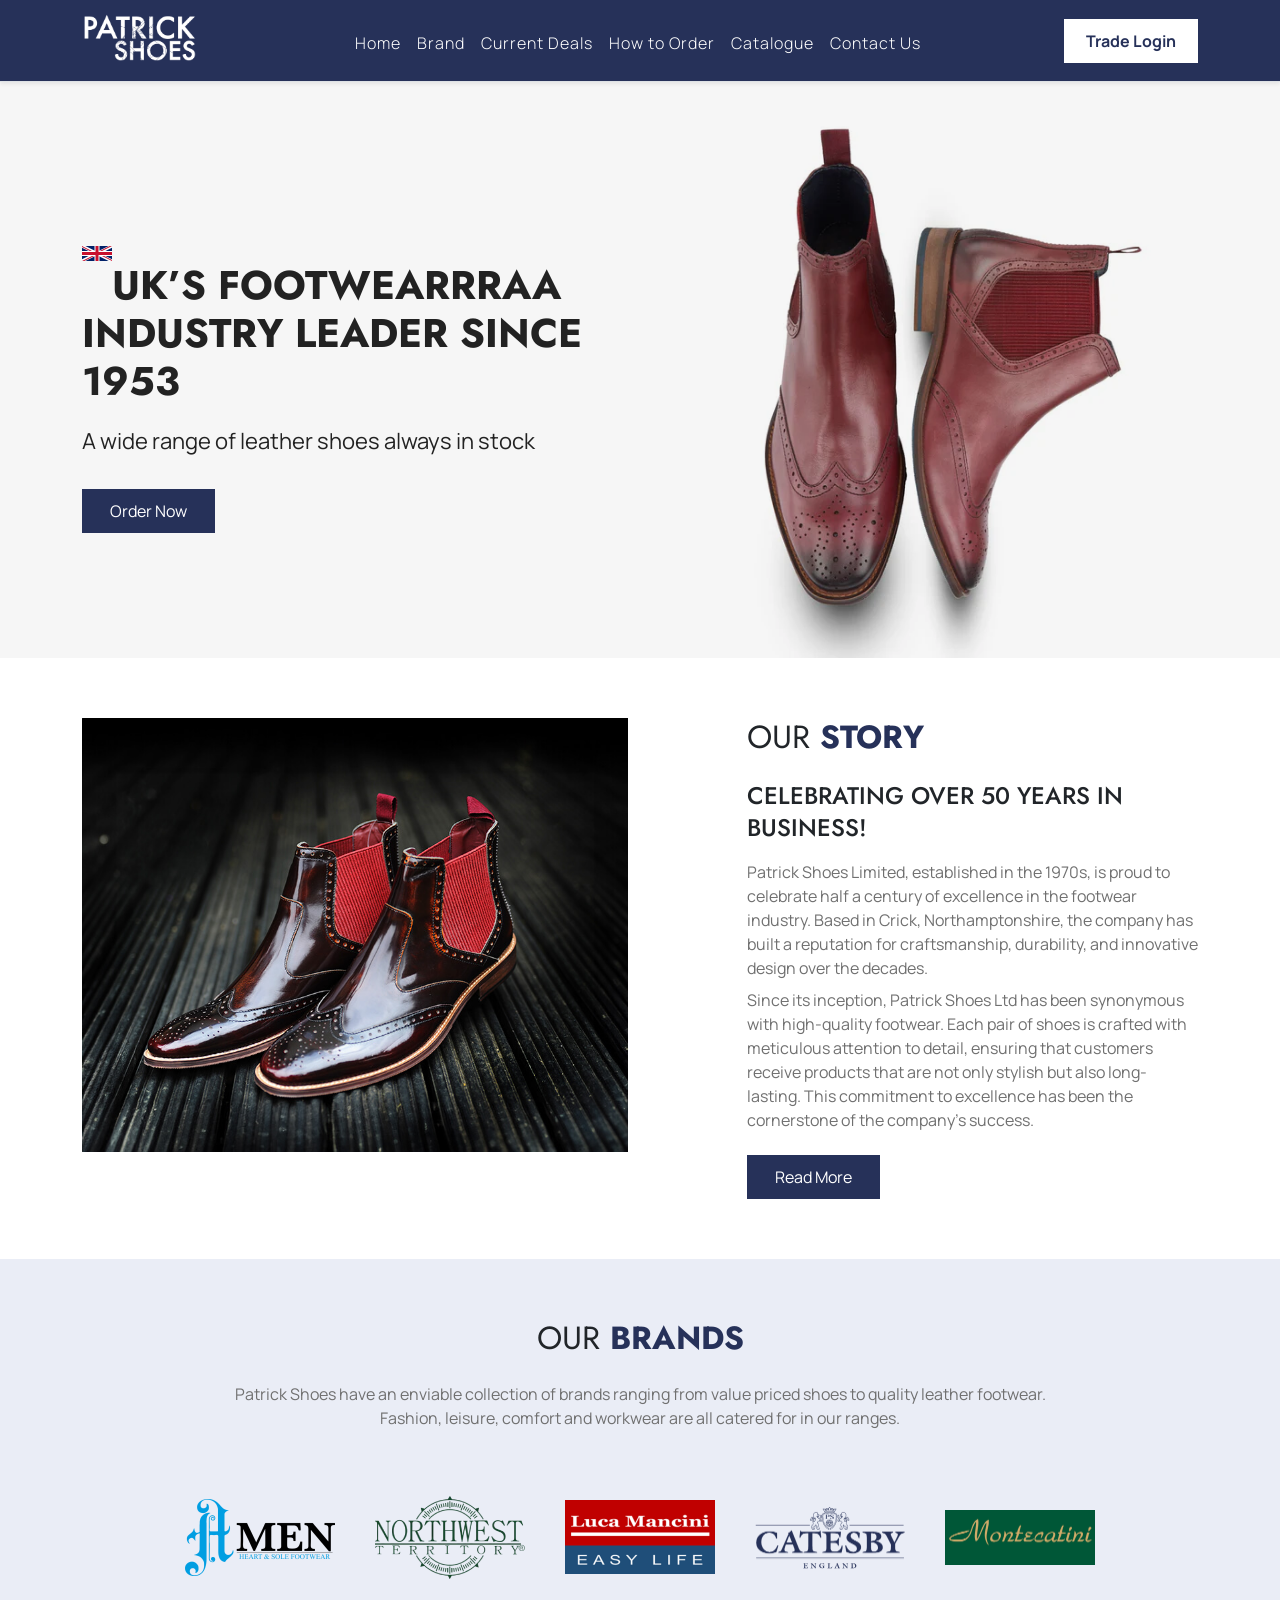
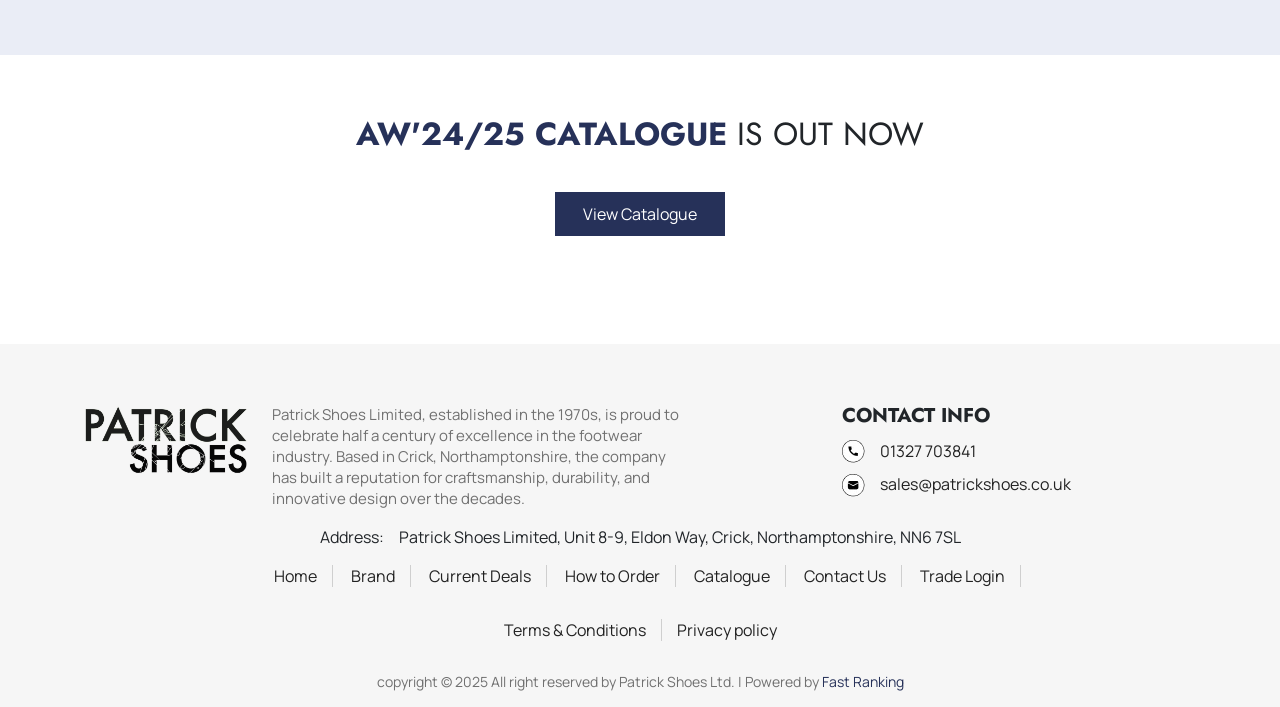
<file: index.html>
<!doctype html>
<html lang="en">


<!-- Mirrored from patrickshoes.co.uk/ by HTTrack Website Copier/3.x [XR&CO'2014], Mon, 03 Nov 2025 10:37:38 GMT -->
<!-- Added by HTTrack --><meta http-equiv="content-type" content="text/html;charset=UTF-8" /><!-- /Added by HTTrack -->
<head>
  <meta charset="utf-8">
  <meta name="viewport" content="width=device-width, initial-scale=1">
  <title>Patrick Shoes</title>
  
  <link href="https://cdn.jsdelivr.net/npm/bootstrap@5.3.3/dist/css/bootstrap.min.css" rel="stylesheet"
    integrity="sha384-QWTKZyjpPEjISv5WaRU9OFeRpok6YctnYmDr5pNlyT2bRjXh0JMhjY6hW+ALEwIH" crossorigin="anonymous">
    <link rel="preconnect" href="https://fonts.googleapis.com/">
    <link rel="preconnect" href="https://fonts.gstatic.com/" crossorigin>
    <link href="https://fonts.googleapis.com/css2?family=Jost:ital,wght@0,100..900;1,100..900&amp;display=swap" rel="stylesheet">
    <link href="https://fonts.googleapis.com/css2?family=Manrope:wght@200..800&amp;display=swap" rel="stylesheet">

  <link rel="stylesheet" href="assets/css/style.css">
  
  <!--Favicon-->
  <link rel="icon" type="image/x-icon" href="assets/img/patrick-shoes-favicon.ico">

  <link rel="stylesheet" href="https://cdnjs.cloudflare.com/ajax/libs/font-awesome/6.6.0/css/all.min.css"
    integrity="sha512-Kc323vGBEqzTmouAECnVceyQqyqdsSiqLQISBL29aUW4U/M7pSPA/gEUZQqv1cwx4OnYxTxve5UMg5GT6L4JJg=="
    crossorigin="anonymous" referrerpolicy="no-referrer" />

  <link rel="stylesheet" href="https://cdnjs.cloudflare.com/ajax/libs/OwlCarousel2/2.3.4/assets/owl.carousel.min.css"
    integrity="sha512-tS3S5qG0BlhnQROyJXvNjeEM4UpMXHrQfTGmbQ1gKmelCxlSEBUaxhRBj/EFTzpbP4RVSrpEikbmdJobCvhE3g=="
    crossorigin="anonymous" referrerpolicy="no-referrer" />
  <link rel="stylesheet"
    href="https://cdnjs.cloudflare.com/ajax/libs/OwlCarousel2/2.3.4/assets/owl.theme.default.min.css"
    integrity="sha512-sMXtMNL1zRzolHYKEujM2AqCLUR9F2C4/05cdbxjjLSRvMQIciEPCQZo++nk7go3BtSuK9kfa/s+a4f4i5pLkw=="
    crossorigin="anonymous" referrerpolicy="no-referrer" />
</head>

<body>

  <header>
    <div class="top_header">
      <div class="container">
        <div class="row">
          <div class="col-6"></div>
          <div class="col-6"></div>
        </div>
      </div>
    </div>
    <div class="main_header">
      <nav class="navbar navbar-expand-lg border-bottom shadow-sm">
        <div class="container">
          <a class="navbar-brand" href="index.html"><img src="assets/img/Patrick-Shoes-logo.png" alt="logo"></a>
          <button class="navbar-toggler" type="button" data-bs-toggle="collapse"
            data-bs-target="#navbarSupportedContent" aria-controls="navbarSupportedContent" aria-expanded="false"
            aria-label="Toggle navigation">
            <span class="navbar-toggler-icon"></span>
          </button>
          <div class="collapse navbar-collapse" id="navbarSupportedContent">
            <ul class="navbar-nav m-auto mb-2 mb-lg-0">
              <li class="nav-item">
                <a class="nav-link" aria-current="page" href="index.html">Home</a>
              </li>
              <li class="nav-item">
                <a class="nav-link" href="brand.html">Brand</a>
              </li>
              <li class="nav-item">
                <a class="nav-link" href="current-deals.html">Current Deals</a>
              </li>
              <li class="nav-item">
                  <a class="nav-link" href="how-to-order.html">How to Order</a>
              </li>
              <li class="nav-item">
                  <a class="nav-link" href="catalogue.html">Catalogue</a>
              </li>
              <li class="nav-item">
                  <a class="nav-link" href="contact-us.html">Contact Us</a>
              </li>
            </ul>
            <a href="trade-login.html" class="header_cta_btn">Trade Login</a>
          </div>
        </div>
      </nav>
    </div>
  </header>
  <section class="hero_banner">
    <div class="container">
      <div class="row">
        <div class="col-xl-6 col-lg-6 col-md-6 col-sm-12 col-xs-12 align-content-center">
          <div class="hero-banner-content">
            <span class="uk-icon"><img src="assets/img/Flag_of_the_United_Kingdom.svg" alt="uk flag" class="img-fluid"></span>
            <h1 class="hero-title"><span class="uk-icon"></span>UK’s FOOTWEARrraa INDUSTRY LEADER Since 1953</h1>
            <!--<span class="since">Since 1953</span>-->
            <p class="hero-subtitle">A wide range of leather shoes always in stock</p>

            <a href="trade-login.html" class="custom-btn">Order Now</a>
          </div>
        </div>
        <div class="col-xl-6 col-lg-6 col-md-6 col-sm-12 col-xs-12">
          <img src="assets/img/patrickshoes-banner.webp" alt="amen-shoes" class="img-fluid hero-banner-image">
        </div>
      </div>
    </div>
  </section>

  <section class="about_us sec_padding">
    <div class="container">
      <div class="row justify-content-between">
        <div class="col-xl-6 col-lg-12 col-md-12 col-sm-12">
          <div class="about-image">
            <figure><img src="assets/img/catesby-1.jpg" alt="about us" class="img-fluid"></figure>
          </div>
        </div>
        <div class="col-xl-5 col-lg-12 col-md-12 col-sm-12 align-content-center">
          <div class="about-content">
            <h2 class="sec_title pb-3">Our <strong>Story</strong></h2>
            <h3 class="about-heading-h3 pb-2">Celebrating Over 50 Years In Business!</h3>
            <p>
              Patrick Shoes Limited, established in the 1970s, is proud to celebrate half a century of excellence in the
              footwear industry. Based in Crick, Northamptonshire, the company has built a reputation for craftsmanship,
              durability, and innovative design over the decades.
            </p>
            <p>
              Since its inception, Patrick Shoes Ltd has been synonymous with high-quality footwear. Each pair of shoes is
              crafted with meticulous attention to detail, ensuring that customers receive products that are not only
              stylish but also long-lasting. This commitment to excellence has been the cornerstone of the company's
              success.
            </p>

            <a href="about-us.html" class="custom-btn">Read More</a>
          </div>
        </div>
      </div>
    </div>
  </section>

  <section class="our_partner">
    <div class="container">
      <div class="row justify-content-center">
        <div class="col-9 text-center">
          <h2 class="sec_title pb-3">Our <strong>Brands</strong></h2>
          <p>Patrick Shoes have an enviable collection of brands ranging from value priced shoes to quality leather footwear. Fashion, leisure, comfort and workwear are all catered for in our ranges.</p>
        </div>
      </div>

      <div class="row justify-content-center">
        <div class="col-xl-2 col-lg-3 col-md-4 col-sm-6 col-xs-6 align-content-center">
          <div class="brand_logo">
            <figure>
              <img src="assets/img/brands/amen.webp" alt="brand logo" class="img-fluid brands-logo">
            </figure>
          </div>
        </div>
        <div class="col-xl-2 col-lg-3 col-md-4 col-sm-6 col-xs-6 align-content-center">
          <div class="brand_logo">
            <figure>
              <img src="assets/img/brands/northwest-territory.webp" alt="brand logo" class="img-fluid brands-logo">
            </figure>
          </div>
        </div>
        <div class="col-xl-2 col-lg-3 col-md-4 col-sm-6 col-xs-6 align-content-center">
          <div class="brand_logo">
            <figure>
              <img src="assets/img/brands/luca-mancini.webp" alt="brand logo" class="img-fluid brands-logo">
            </figure>
          </div>
        </div>
        <div class="col-xl-2 col-lg-3 col-md-4 col-sm-6 col-xs-6 align-content-center">
          <div class="brand_logo">
            <figure>
              <img src="assets/img/brands/catesby.webp" alt="brand logo" class="img-fluid brands-logo">
            </figure>
          </div>
        </div>
        <div class="col-xl-2 col-lg-3 col-md-4 col-sm-6 col-xs-6 align-content-center">
          <div class="brand_logo">
            <figure>
              <img src="assets/img/brands/MONTECATINI.webp" alt="brand logo" class="img-fluid brands-logo">
            </figure>
          </div>
        </div>
      </div>
    </div>
  </section>

  <section class="brochure_section sec_padding">
    <div class="container">

      <div class="row mb-5">
        <div class="sec-heading text-center">
          <h2 class="sec_title pb-3"><strong>AW'24/25 Catalogue</strong> is out now</h2>
          <a href="catalogue-2.html" class="custom-btn text-center">View
            Catalogue</a>
        </div>
      </div>

    </div>
  </section>



<footer>
    <div class="container">
      <div class="row">
        <div class="col-xl-8 col-lg-8 col-md-6 col-sm-12">
          <div class="footer_content">
            <div class="row">
              <div class="col-xl-3 col-lg-3 col-md-12 col-sm-12">
                <a href="index.html" class="footer_logo">
                  <img src="assets/img/Patrick-Shoes-logo.jpg" alt="logo" class="img-fluid w-100">
                </a>
              </div>
              <div class="col-xl-7 col-lg-12 col-md-12 col-sm-12">
                <div class="footer_brand_info">
                  <p>
                    Patrick Shoes Limited, established in the 1970s, is proud to celebrate half a
                    century of excellence in the footwear industry. Based in Crick,
                    Northamptonshire, the company has built a reputation for craftsmanship,
                    durability, and innovative design over the decades.
                  </p>
                </div>
              </div>
            </div>
          </div>
        </div>
        <div class="col-xl-4 col-lg-4 col-md-6 col-sm-12">
          <div class="contact_info">
            <h5 class="footer_sub-title">Contact Info</h3>

              <ul class="contact_info_list">
                <li class="footer-link">
                  <a href="tel:01327703841" class="phone-number link">
                    <span class="icon">
                      <img src="assets/img/call_icon.webp" alt="call icon" class="img-fluid">
                    </span>
                    <span class="text">01327 703841</span>
                  </a>
                </li>
                <li class="footer-link">
                  <a href="mailto:sales@patrickshoes.co.uk" class="email-id link">
                    <span class="icon">
                      <img src="assets/img/email_icon.webp" alt="email icon" class="img-fluid">
                    </span>
                    <span class="text">sales@patrickshoes.co.uk</span>
                  </a>
                </li>
              </ul>
          </div>
        </div>
        <div class="location">
          <span class="icon">
            Address:
          </span>
          <span class="text">Patrick Shoes Limited, Unit 8-9, Eldon Way, Crick, Northamptonshire, NN6 7SL</span>
        </div>
        <div class="footer_menu">
          <span><a href="index.html" class="footer_link">Home</a></span>
          <span><a href="brand.html" class="footer_link">Brand</a></span>
           <span><a href="current-deals.html" class="footer_link">Current Deals</a></span> 
          <span><a href="how-to-order.html" class="footer_link">How to Order</a></span>
          <span><a href="catalogue.html" class="footer_link">Catalogue</a></span>
          <span><a href="contact-us.html" class="footer_link">Contact Us</a></span>
          <span><a href="trade-login.html" class="footer_link">Trade Login</a></span>
          <span class="for-mob"><a href="terms-and-conditions.html" class="footer_link">Terms & Conditions</a></span>
          <span class="for-mob"><a href="privacy-policy.html" class="footer_link">Privacy Policy</a></span>
      </div>
        <p class="text-center for-desk footer_menu span"><span><a class="footer_link" href="terms-and-conditions.html">Terms & Conditions</a></span><span><a class="footer_link" href="privacy-policy.html">Privacy policy</a></span></p>
        <div class="footer_copyright">
          <p>copyright &#169; 2025 All right reserved by Patrick Shoes Ltd. | Powered by <a
              href="https://fastranking.co.uk/" class="powered_by" target="_blank">Fast Ranking</a></p>
        </div>
      </div>
    </div>
  </footer>

  <script src="https://cdn.jsdelivr.net/npm/bootstrap@5.3.3/dist/js/bootstrap.bundle.min.js"
    integrity="sha384-YvpcrYf0tY3lHB60NNkmXc5s9fDVZLESaAA55NDzOxhy9GkcIdslK1eN7N6jIeHz"
    crossorigin="anonymous"></script>
  <script src="https://cdnjs.cloudflare.com/ajax/libs/jquery/3.7.1/jquery.min.js"
    integrity="sha512-v2CJ7UaYy4JwqLDIrZUI/4hqeoQieOmAZNXBeQyjo21dadnwR+8ZaIJVT8EE2iyI61OV8e6M8PP2/4hpQINQ/g=="
    crossorigin="anonymous" referrerpolicy="no-referrer"></script>
  <script src="https://cdnjs.cloudflare.com/ajax/libs/OwlCarousel2/2.3.4/owl.carousel.min.js"
    integrity="sha512-bPs7Ae6pVvhOSiIcyUClR7/q2OAsRiovw4vAkX+zJbw3ShAeeqezq50RIIcIURq7Oa20rW2n2q+fyXBNcU9lrw=="
    crossorigin="anonymous" referrerpolicy="no-referrer"></script>
    <script src="assets/js/script.js"></script>
</body>


<!-- Mirrored from patrickshoes.co.uk/ by HTTrack Website Copier/3.x [XR&CO'2014], Mon, 03 Nov 2025 10:37:48 GMT -->
</html>
</file>
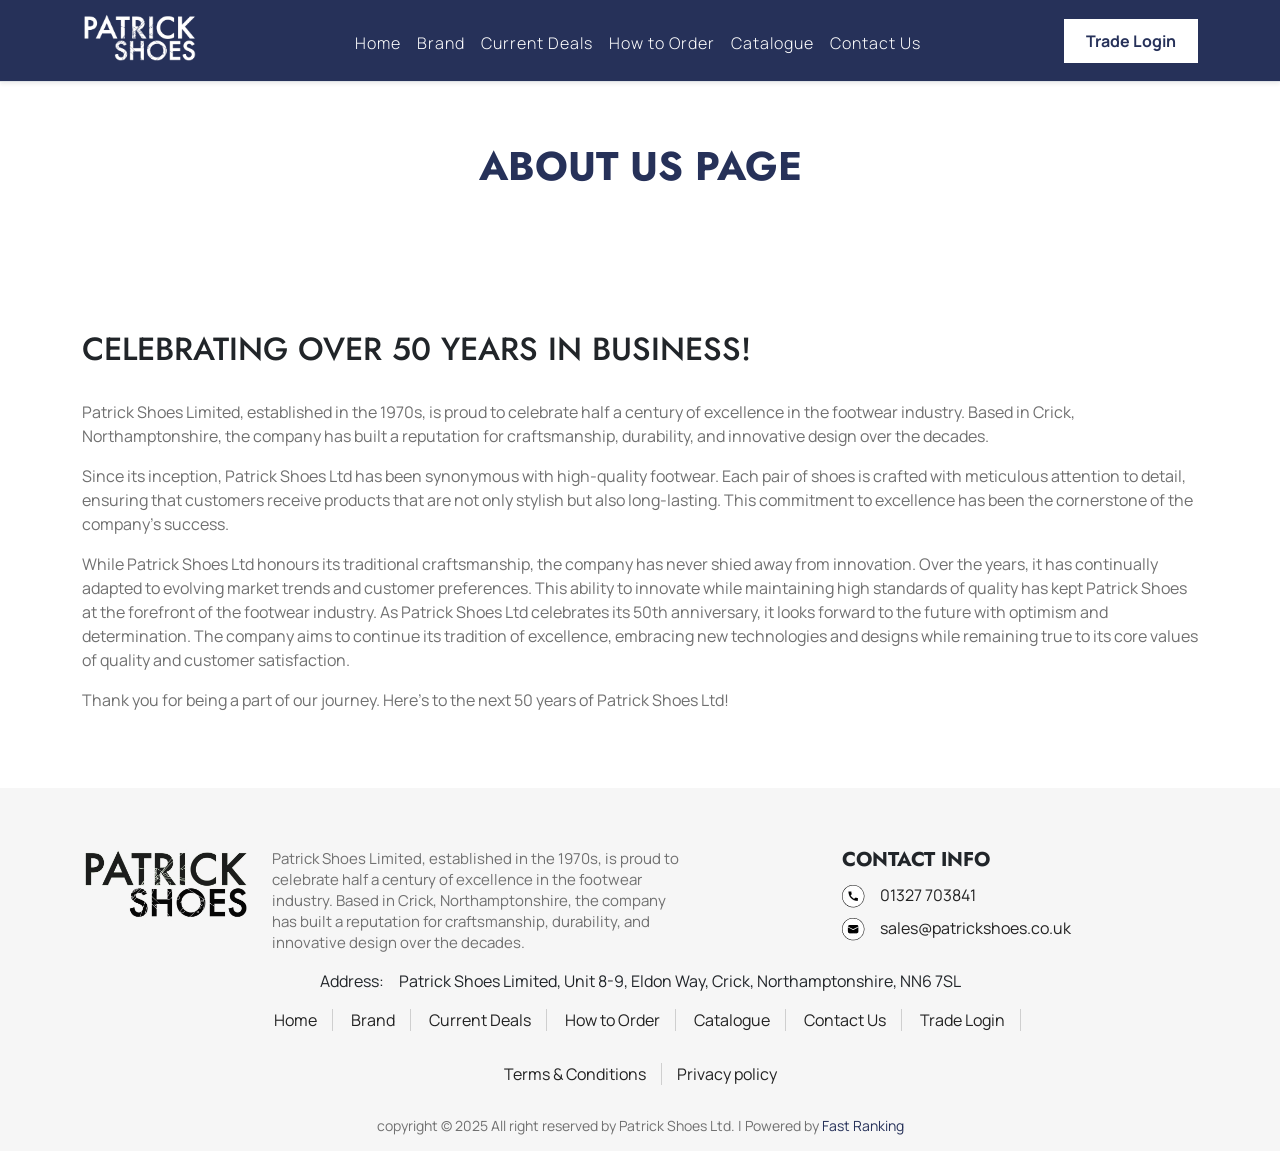
<file: about-us.html>
<!doctype html>
<html lang="en">


<!-- Mirrored from patrickshoes.co.uk/about-us.php by HTTrack Website Copier/3.x [XR&CO'2014], Mon, 03 Nov 2025 10:38:12 GMT -->
<!-- Added by HTTrack --><meta http-equiv="content-type" content="text/html;charset=UTF-8" /><!-- /Added by HTTrack -->
<head>
    <meta charset="utf-8">
    <meta name="viewport" content="width=device-width, initial-scale=1">
    <title>Patrick Shoes</title>

    <link href="https://cdn.jsdelivr.net/npm/bootstrap@5.3.3/dist/css/bootstrap.min.css" rel="stylesheet"
    integrity="sha384-QWTKZyjpPEjISv5WaRU9OFeRpok6YctnYmDr5pNlyT2bRjXh0JMhjY6hW+ALEwIH" crossorigin="anonymous">
    <link rel="preconnect" href="https://fonts.googleapis.com/">
    <link rel="preconnect" href="https://fonts.gstatic.com/" crossorigin>
    <link href="https://fonts.googleapis.com/css2?family=Jost:ital,wght@0,100..900;1,100..900&amp;display=swap" rel="stylesheet">
    <link href="https://fonts.googleapis.com/css2?family=Manrope:wght@200..800&amp;display=swap" rel="stylesheet">

  <link rel="stylesheet" href="assets/css/style.css">
  
  <!--Favicon-->
  <link rel="icon" type="image/x-icon" href="assets/img/patrick-shoes-favicon.ico">

  <link rel="stylesheet" href="https://cdnjs.cloudflare.com/ajax/libs/font-awesome/6.6.0/css/all.min.css"
    integrity="sha512-Kc323vGBEqzTmouAECnVceyQqyqdsSiqLQISBL29aUW4U/M7pSPA/gEUZQqv1cwx4OnYxTxve5UMg5GT6L4JJg=="
    crossorigin="anonymous" referrerpolicy="no-referrer" />

  <link rel="stylesheet" href="https://cdnjs.cloudflare.com/ajax/libs/OwlCarousel2/2.3.4/assets/owl.carousel.min.css"
    integrity="sha512-tS3S5qG0BlhnQROyJXvNjeEM4UpMXHrQfTGmbQ1gKmelCxlSEBUaxhRBj/EFTzpbP4RVSrpEikbmdJobCvhE3g=="
    crossorigin="anonymous" referrerpolicy="no-referrer" />
  <link rel="stylesheet"
    href="https://cdnjs.cloudflare.com/ajax/libs/OwlCarousel2/2.3.4/assets/owl.theme.default.min.css"
    integrity="sha512-sMXtMNL1zRzolHYKEujM2AqCLUR9F2C4/05cdbxjjLSRvMQIciEPCQZo++nk7go3BtSuK9kfa/s+a4f4i5pLkw=="
    crossorigin="anonymous" referrerpolicy="no-referrer" />
</head>

<body>

  <header>
    <div class="top_header">
      <div class="container">
        <div class="row">
          <div class="col-6"></div>
          <div class="col-6"></div>
        </div>
      </div>
    </div>
    <div class="main_header">
      <nav class="navbar navbar-expand-lg border-bottom shadow-sm">
        <div class="container">
          <a class="navbar-brand" href="index.html"><img src="assets/img/Patrick-Shoes-logo.png" alt="logo"></a>
          <button class="navbar-toggler" type="button" data-bs-toggle="collapse"
            data-bs-target="#navbarSupportedContent" aria-controls="navbarSupportedContent" aria-expanded="false"
            aria-label="Toggle navigation">
            <span class="navbar-toggler-icon"></span>
          </button>
          <div class="collapse navbar-collapse" id="navbarSupportedContent">
            <ul class="navbar-nav m-auto mb-2 mb-lg-0">
              <li class="nav-item">
                <a class="nav-link" aria-current="page" href="index.html">Home</a>
              </li>
              <li class="nav-item">
                <a class="nav-link" href="brand.html">Brand</a>
              </li>
              <li class="nav-item">
                <a class="nav-link" href="current-deals.html">Current Deals</a>
              </li>
              <li class="nav-item">
                  <a class="nav-link" href="how-to-order.html">How to Order</a>
              </li>
              <li class="nav-item">
                  <a class="nav-link" href="catalogue.html">Catalogue</a>
              </li>
              <li class="nav-item">
                  <a class="nav-link" href="contact-us.html">Contact Us</a>
              </li>
            </ul>
            <a href="trade-login.html" class="header_cta_btn">Trade Login</a>
          </div>
        </div>
      </nav>
    </div>
  </header>
    <section class="page_banner align-content-center">
        <div class="container">
            <div class="row">
                <div class="col-12">
                    <div class="page-banner-content text-center">
                        <h1 class="hero-title theme-text-color">About Us Page</h1>
                        <p class="hero-subtitle text-white"></p>
                    </div>
                </div>
            </div>
        </div>
    </section>

    <section class="about_page_content sec_padding">
        <div class="container">
            <div class="row">
                <div class="col-12">
                    <div class="brand_desc_content">

                        <h2 class="pb-4">CELEBRATING OVER 50 YEARS IN BUSINESS!</h2>

                        <p>
                            Patrick Shoes Limited, established in the 1970s, is proud to celebrate half a century of
                            excellence in the footwear industry. Based in Crick, Northamptonshire, the company has built
                            a reputation for craftsmanship, durability, and innovative design over the decades.
                        </p>

                        <p>
                            Since its inception, Patrick Shoes Ltd has been synonymous with high-quality footwear. Each
                            pair of shoes is crafted with meticulous attention to detail, ensuring that customers
                            receive products that are not only stylish but also long-lasting. This commitment to
                            excellence has been the cornerstone of the company's success.
                        </p>

                        <p>
                            While Patrick Shoes Ltd honours its traditional craftsmanship, the company has never shied
                            away from innovation. Over the years, it has continually adapted to evolving market trends
                            and customer preferences. This ability to innovate while maintaining high standards of
                            quality has kept Patrick Shoes at the forefront of the footwear industry. As Patrick Shoes
                            Ltd celebrates its 50th anniversary, it looks forward to the future with optimism and
                            determination. The company aims to continue its tradition of excellence, embracing new
                            technologies and designs while remaining true to its core values of quality and customer
                            satisfaction.
                        </p>

                        <p>
                            Thank you for being a part of our journey. Here's to the next 50 years of Patrick Shoes Ltd!
                        </p>

                    </div>
                </div>
            </div>
        </div>
    </section>

    <footer>
    <div class="container">
      <div class="row">
        <div class="col-xl-8 col-lg-8 col-md-6 col-sm-12">
          <div class="footer_content">
            <div class="row">
              <div class="col-xl-3 col-lg-3 col-md-12 col-sm-12">
                <a href="index.html" class="footer_logo">
                  <img src="assets/img/Patrick-Shoes-logo.jpg" alt="logo" class="img-fluid w-100">
                </a>
              </div>
              <div class="col-xl-7 col-lg-12 col-md-12 col-sm-12">
                <div class="footer_brand_info">
                  <p>
                    Patrick Shoes Limited, established in the 1970s, is proud to celebrate half a
                    century of excellence in the footwear industry. Based in Crick,
                    Northamptonshire, the company has built a reputation for craftsmanship,
                    durability, and innovative design over the decades.
                  </p>
                </div>
              </div>
            </div>
          </div>
        </div>
        <div class="col-xl-4 col-lg-4 col-md-6 col-sm-12">
          <div class="contact_info">
            <h5 class="footer_sub-title">Contact Info</h3>

              <ul class="contact_info_list">
                <li class="footer-link">
                  <a href="tel:01327703841" class="phone-number link">
                    <span class="icon">
                      <img src="assets/img/call_icon.webp" alt="call icon" class="img-fluid">
                    </span>
                    <span class="text">01327 703841</span>
                  </a>
                </li>
                <li class="footer-link">
                  <a href="mailto:sales@patrickshoes.co.uk" class="email-id link">
                    <span class="icon">
                      <img src="assets/img/email_icon.webp" alt="email icon" class="img-fluid">
                    </span>
                    <span class="text">sales@patrickshoes.co.uk</span>
                  </a>
                </li>
              </ul>
          </div>
        </div>
        <div class="location">
          <span class="icon">
            Address:
          </span>
          <span class="text">Patrick Shoes Limited, Unit 8-9, Eldon Way, Crick, Northamptonshire, NN6 7SL</span>
        </div>
        <div class="footer_menu">
          <span><a href="index.html" class="footer_link">Home</a></span>
          <span><a href="brand.html" class="footer_link">Brand</a></span>
           <span><a href="current-deals.html" class="footer_link">Current Deals</a></span> 
          <span><a href="how-to-order.html" class="footer_link">How to Order</a></span>
          <span><a href="catalogue.html" class="footer_link">Catalogue</a></span>
          <span><a href="contact-us.html" class="footer_link">Contact Us</a></span>
          <span><a href="trade-login.html" class="footer_link">Trade Login</a></span>
          <span class="for-mob"><a href="terms-and-conditions.html" class="footer_link">Terms & Conditions</a></span>
          <span class="for-mob"><a href="privacy-policy.html" class="footer_link">Privacy Policy</a></span>
      </div>
        <p class="text-center for-desk footer_menu span"><span><a class="footer_link" href="terms-and-conditions.html">Terms & Conditions</a></span><span><a class="footer_link" href="privacy-policy.html">Privacy policy</a></span></p>
        <div class="footer_copyright">
          <p>copyright &#169; 2025 All right reserved by Patrick Shoes Ltd. | Powered by <a
              href="https://fastranking.co.uk/" class="powered_by" target="_blank">Fast Ranking</a></p>
        </div>
      </div>
    </div>
  </footer>

  <script src="https://cdn.jsdelivr.net/npm/bootstrap@5.3.3/dist/js/bootstrap.bundle.min.js"
    integrity="sha384-YvpcrYf0tY3lHB60NNkmXc5s9fDVZLESaAA55NDzOxhy9GkcIdslK1eN7N6jIeHz"
    crossorigin="anonymous"></script>
  <script src="https://cdnjs.cloudflare.com/ajax/libs/jquery/3.7.1/jquery.min.js"
    integrity="sha512-v2CJ7UaYy4JwqLDIrZUI/4hqeoQieOmAZNXBeQyjo21dadnwR+8ZaIJVT8EE2iyI61OV8e6M8PP2/4hpQINQ/g=="
    crossorigin="anonymous" referrerpolicy="no-referrer"></script>
  <script src="https://cdnjs.cloudflare.com/ajax/libs/OwlCarousel2/2.3.4/owl.carousel.min.js"
    integrity="sha512-bPs7Ae6pVvhOSiIcyUClR7/q2OAsRiovw4vAkX+zJbw3ShAeeqezq50RIIcIURq7Oa20rW2n2q+fyXBNcU9lrw=="
    crossorigin="anonymous" referrerpolicy="no-referrer"></script>
    <script src="assets/js/script.js"></script>
</body>


<!-- Mirrored from patrickshoes.co.uk/about-us.php by HTTrack Website Copier/3.x [XR&CO'2014], Mon, 03 Nov 2025 10:38:12 GMT -->
</html>
</file>
<file: assets/css/style.css>
*{
    margin: 0;
    padding: 0;
}
body{
  font-family: "Manrope", sans-serif;
  font-optical-sizing: auto;
  font-weight: normal;
  font-style: normal;
}

.sec_padding{
    padding-top: 60px;
}
.sec_title{
    font-weight: 400;
}
.sec_title strong{
    color: #263159;
}
p{
    color: #707070;
}
h1, h2, h3, h4, h5, h6{
    font-family: "Jost", sans-serif;
    text-transform: uppercase;
}

header{
    transition: ease-in-out 0.5s;
    background-color: #263159;
}
.scrolled header{
    position: fixed;
    background-color: #263159;
    width: 100%;
    top: 0;
    z-index: 9;
    transform: translateY(0%);
    transition: ease-in-out 0.5s;
}

.navbar-brand img{
    height: 55px;
}
.navbar-toggler{
    border-radius: 0;
}
.navbar-toggler:focus{
    box-shadow: none;
}
.nav-link{
    color: white;
    font-weight: 300;
    letter-spacing: 1px;
}
.nav-link:focus, .nav-link:hover{
    color: #fff;
}
.navbar-toggler{
    border: 0px solid;
}
.navbar-toggler-icon{
    background-image: url(../img/menu-icon.svg);
}
@media (max-width: 991px){
    .navbar-collapse{
        padding-bottom: 40px;
    }
    .navbar-nav{
        padding-bottom: 23px;
        padding-top: 30px;
    }
}
.header_cta_btn{
    text-decoration: none;
    font-weight: bold;
    background-color: #fff;
    color: #263159;
    padding: 10px 22px;
    border-radius: 0px;
    transition: all 0.5s;
}
.header_cta_btn:hover{
    background-color: #fff;
    color: #263159;
    transition: all 0.5s;
}
.hero_banner{
    background-color: #f6f6f6;
}
.hero-title{
    font-weight: 700;
    color: #222;
}
@media (max-width: 991px){
    .hero-title{
        font-size: 28px;
        line-height: 36px;
    }
    .hero-subtitle {
        font-size: 18px !important;
        line-height: 24px;
    }
    .footer_logo img{
        width: 35% !important;
    }
}
.hero-title span.highlight{
    color: #263159;
    font-weight: bold;
}
.hero-title span.since{
    color: #263159;
    font-weight: 400;
    text-transform: capitalize;
    font-size: 18px;
}
.hero-subtitle{
    color: #222;
    font-size: 22px;
    margin-top: 20px;
}
.hero-banner-image{
    mix-blend-mode: multiply;
}
.hero_banner .row{
    padding-top: 30px;
}
@media (max-width: 767px){
    .hero_banner .container .row{
        flex-direction: column-reverse;
    }
    .hero-banner-content{
        padding-top: 50px;
        padding-bottom: 50px;
    }
}
@media (min-width: 479px) and (max-width: 767px) {
    .hero-banner-image{
        width: 75%;
    }
}

.about-heading-h3{
    font-size: 24px;
    line-height: 32px;
}
.custom-btn{
    background-color: #263159;
    color: #fff;
    text-decoration: none;
    padding: 10px 28px;
    border-radius: 0px;
    display: inline-block;
    margin-top: 15px;
    transition: all 0.5s linear;
}
.custom-btn:hover{
    background-color: #1d1e1d;
    transition: all 0.5s linear;
    padding: 10px 35px;
}
.about-image, .about-content{
    padding-bottom: 60px;
}

.brochure_section{
    padding-bottom: 60px;
}
.brochure_content p strong{
    color: #000;
}
@media (max-width: 991px){
    .brochure_section .container .row:nth-child(3){
        flex-direction: column-reverse;
        margin-top: 60px;
    }
}


.our_partner{
    padding-top: 60px;
    padding-bottom: 60px;
    background-color: #eaedf6;
}
.our_partner .container .row:first-child{
    padding-bottom: 50px;
}
.brand_logo figure{
    text-align: center;
}

.footer_logo img{
    mix-blend-mode: multiply;
}
.footer_brand_info p{
    font-size: 15px;
    line-height: 21px;
}
.footer_sub-title{
    font-weight: bold;
    margin-bottom: 10px;
}
.contact_info_list{
    padding-inline-start: 0px;
}
.contact_info_list li{
    list-style-type: none;
}
.contact_info_list li:first-child{
    margin-bottom: 8px;
}
.contact_info_list li a{
    color: #222;
    text-decoration: none;
    display: flex;
    gap: 15px;
    align-items: center;
}
.footer_menu{
    padding-top: 15px;
    padding-bottom: 15px;
}
.footer_menu span{
    border-right: 1px solid #9999996b;
    padding: 0px 15px;
}
.footer_menu span:last-child{
    border-right: 0px solid;
}
.footer_link{
    text-decoration: none;
    color: #222;
}
@media (min-width: 768px){
    .footer_menu{
        text-align: center;
    }
    .footer_copyright p {
        font-size: 14px;
        line-height: 18px;
    }
}
@media (max-width: 767px){
    .footer_menu span:first-child{
        padding-left: 0px;
    }
    .location{
        justify-content: start !important;
    }
    .footer_copyright p{
        font-size: 12px;
        line-height: 16px;
    }
    .location {
        display: initial !important;
    }
}

.footer_copyright p{
    text-align: center;
}
.footer_copyright p a{
    color: #263159;
    text-decoration: none;
}
.location{
    display: flex;
    justify-content: center;
    align-items: center;
    gap: 15px;
}

footer{
    padding-top: 60px;
    background-color: #f6f6f6;
}


/* .page_banner{
    background-color: #263159;
    height: 300px;
} */
.page-banner-content .hero-title{
    padding: 60px 0;
}
.brands_logo{
    padding-bottom: 60px;
}
figure .brands-logo{
    width: 150px;
}
.brands_logo figure{
    text-align: center;
}


.about_page_content{
    padding-bottom: 60px;
}

.product_card{
    padding-bottom: 20px;
}
.card_item{
    margin-bottom: 40px;
    box-shadow: var(--bs-box-shadow-sm);
}
.style_name{
    display: inline-block;
    font-weight: bold;
}
.product_title{
    display: inline-block;
    font-weight: normal;
}
.product_size{
    color: #888;
}
.card_media figure{
    background-color: #f9f9f9;
    aspect-ratio: 1/1;
}
.card_media figure img{
    mix-blend-mode: multiply;
    object-fit: cover;
    aspect-ratio: 1/1;
}
.card_details{
    padding: 20px 15px;
}
.product_brand{
    color: #888;
}
.product_descr{
    padding-top: 25px;
    color: #222;
}
@media (min-width: 992px) and (max-width: 1199px){
    .card_details .d-flex{
        flex-direction: column;
    }
}
@media (min-width: 576px) and (max-width: 767px){
    .card_details .d-flex{
        flex-direction: column;
    }
}
@media (max-width: 479px){
    .card_details .d-flex{
        flex-direction: column;
    }
}

.payment_info p{
    color: #000;
    margin-bottom: 6px;
}
.payment_info ul{
    padding-inline-start: 0px;
}
.payment_info ul li{
    padding-bottom: 10px;
    list-style-type: none;
}
.payment_info ul li a{
    text-decoration: none;
    color: #000;
}
p.note {
    font-size: 14px;
    font-weight: 600;
    text-transform: capitalize;
}
.carriage_block p{
    color: #000;
}
.carriage ul{
    padding-inline-start: 0px;
}
.carriage ul li{
    padding-bottom: 10px;
    list-style-type: none;
}
.payment_block, .carriage_block{
    border: 2px dashed #99999938;
    padding: 30px;
    height: 100%;
    background-color: #f6f6f67d;
}
.order_guide2 h5{
    font-weight: bold;
    color: #263159;
}
.order_guide2{
    padding-bottom: 60px;
}
.sales-name{
    display: block;
}
.sales_details p{
    font-size: 19px;
    line-height: 25px;
    color: #000;
    margin-bottom: 0px;
    padding-bottom: 7px;
}
.sales_details p a{
    text-decoration: none;
    color: #000;
    transition: all 0.3s linear;
}
.sales_details p a:hover{
    color: #263159;
    transition: all 0.3s linear;
}
.sales_details p a:hover span.icon{
    background-color: #263159;
    transition: all 0.3s linear;
}
.sales_details p a:hover span.icon svg path{
    stroke: #fff;
    transition: all 0.3s linear;
}
.sales_details p a:hover span.icon.address svg path, .sales_details p a:hover span.icon.time svg path{
    fill: #fff;
    transition: all 0.3s linear;
}
.sales_details p a:hover span.icon svg rect{
    stroke: #fff;
    transition: all 0.3s linear;
}
.sales_details p span.icon{
    display: inline-block;
    width: 32px;
    height: 32px;
    border: 1px solid #444;
    border-radius: 50%;
    text-align: center;
    align-content: center;
    margin-right: 12px;
    transition: all 0.3s linear;
}
.sales_details p span.icon svg{
    width: 20px;
}
.sales_details h5{
    padding-bottom: 15px;
}
.guide_container{
    background-color: #eaedf6;
    padding: 30px;
}
.size_range_tables{
    padding-bottom: 60px;
}
.title-h3{
    font-weight: normal;
    text-align: center;
}
.title-h3 span{
    font-weight: bold;
    color: #263159;
}

table{
    border: 1px solid;
}
table tr{
    border-bottom: 1px solid;
}
table tr td{
    border-right: 1px solid;
    text-align: center;
    padding: 6px;
    font-weight: 500;
}
table tr td:first-child{
    font-weight: bold;
    text-transform: uppercase;
    font-family: "Jost", sans-serif;
    color: #263159;
}
.size_table .table-heading{
    border: 1px solid;
    padding: 6px;
    text-align: center;
    background-color: #263159;
    color: #fff;
}

.mb-60{
    margin-bottom: 60px;
}
.carriage_block p {
    font-size: 15px;
}
.qr-code-des{
    font-size: 13px !important;
    line-height: 18px;
    display: grid;
    place-items: baseline;
    margin-top: 15px;
    color: #263159 !important;
}
.theme-text-color{
    color: #263159;
}
.catalogue_content{
    background-color: #eaedf6;
    padding: 30px;
}
.about-content p{
    margin-bottom: 0.5rem;
}


/* Brand read more content */

.moreContent{
    display: inline-block;
    max-height: 0px;
    overflow: hidden;
    transition: max-height ease-in-out 0.5s;
}
.moreContent.expand{
    max-height: 100%;
    transition: max-height ease-in-out 0.5s;
}
.expandContent{
    font-size: 14px;
    color: #263159;
    letter-spacing: 1px;
    border-bottom: 1px solid;
    cursor: pointer;
}


ol.terms-order-list li{
    margin-bottom: 13px;
}
ol li p, ul li p{
    color: #000;
}
.small_catalogue{
    display: flex;
    gap: 50px;
    justify-content: center;
}
.small_catalogue .patrick img {
    width: 40%;
}
.small_catalogue .amen img{
    width: 42%;
}
.small-cat-name:nth-child(1){
    text-align: right;
}
.small_catalogue .patrick a, .small_catalogue .amen a{
    text-decoration: none;
    display: flex;
    flex-direction: column;
    justify-content: center;
    align-items: flex-end;
    color: #000;
    font-weight: 500;
}
.small_catalogue .amen a{
    align-items: flex-start;
}
.small_catalogue .patrick{
    text-align: right;
    width: 46%;
}
.small_catalogue .amen{
    text-align: left;
    width: 45%;
    align-content: end;
}
@media (min-width: 991px){
    .small_catalogue .patrick{
        padding-right: 40px;
    }
    .small_catalogue .amen{
        padding-left: 15px;
        align-content: end;
    }
}
.small_catalogue .patrick .small-cat-name{
    width: 40%;
    padding-top: 15px;
}
.small_catalogue .amen .small-cat-name{
    width: 42%;
    padding-top: 15px;
}
.small-cat-name{
    font-size: 13px;
    line-height: 18px;
    text-align: center;
}
@media (max-width: 767px){
    .small_catalogue .patrick img {
        width: 70%;
    }
    .small_catalogue .amen img{
        width: 70%;
    }
    .small_catalogue .patrick .small-cat-name{
        width: 70%;
    }
    .small_catalogue .amen .small-cat-name{
        width: 70%;
    }
}
@media (max-width: 479px) {
    .small_catalogue .amen img {
        width: 100%;
    }
    .small_catalogue .patrick img {
        width: 100%;
    }
    .small_catalogue .patrick .small-cat-name {
        width: 100%;
    }
    .small_catalogue .amen .small-cat-name {
        width: 100%;
    }
    .small_catalogue{
        gap: 35px;
    }
}

span.uk-icon{
    display: inline-block;
    width: 30px;
}
span.uk-icon img{
    /*padding-bottom: 72%;*/
    margin-right: 5px;
    margin-top: 5px;
    position: relative;
    bottom: 0;
}

@media (max-width: 991px){
    .brand_desciption_row .row:nth-child(even){
        flex-direction: column-reverse;
    }
    .order_guide2 .container .row .block_items {
        margin-bottom: 30px;
    }
    .info_block{
        margin-bottom: 20px;
    }
    /*span.uk-icon img{*/
    /*    padding-bottom: 33%;*/
    /*}*/
}

.contact_list li{
    font-size: 19px;
    line-height: 26px;
    margin-bottom: 12px;
    list-style-type: none;
    display: flex;
    gap: 15px;
}
.contact_detail .f-p{
    padding-top: 25px;
}
.contact_list{
    padding-inline-start: 0;
    padding-top: 20px;
}
.contact_detail_form form input, .contact_detail_form form textarea{
    margin-bottom: 15px;
}
.contact_detail_form{
    padding-top: 25px;
    margin-bottom: 60px;
}
.contact_detail{
    margin-bottom: 60px;
}
.submit-btn{
    background-color: #263159;
    color: #fff;
    text-decoration: none;
    padding: 10px 28px;
    border-radius: 0px;
    display: inline-block;
    margin-top: 15px;
    transition: all 0.5s linear;
}
.submit-btn:hover{
    background-color: #1d1e1d;
    transition: all 0.5s linear;
}
input.form-control, textarea.form-control, select.form-select {
    border-radius: 0px;
}
@media (min-width: 992px){
    .for-mob{
        display: none;
    }
}
@media (max-width: 991px){
    .for-desk{
        display: none;
    }
    .footer_menu span {
        padding: 0px 7px;
    }
    .about-image {
        padding-bottom: 20px;
    }
    /* .1-p_tag{
        margin-bott
    } */
    .brand_desciption_row .row{
        padding-bottom: 20px;
    }
}

.msg-sent{
    font-weight: 500;
    margin-top: 15px;
    color: #198754;
}
.msg-failed{
    font-weight: 500;
    margin-top: 15px;
    color: #c50215;
}

.product_descr p{
    margin-bottom: 0px;
}
.product_descr p b{
    color: #444;
}
.owl-carousel .owl-item img{
    object-fit: cover;
    aspect-ratio: 1/1;
}

.order-btn{
    background-color: #263159;
    color: #fff;
    text-decoration: none;
    padding: 10px 28px;
    border-radius: 0px;
    display: inline-block;
    margin-top: 30px;
}
.material-icon li span:first-child{
    overflow: hidden;
    aspect-ratio: 1 / 1;
    display: inline-block;
    padding: 6px;
}
.material-icon li span:first-child img{
    border-radius: 50%;
}
.material-icon li span:last-child{
    display: block;
    text-align: center;
    font-size: 12px;
    font-weight: 500;
    color: #000;
}
ul.material-icon {
    padding-inline-start: 0px;
    display: flex;
    gap: 15px;
    justify-content: center;
    margin-bottom: 0px;
}
ul.material-icon li{
    list-style-type: none;
    text-align: center;
}
.material-container{
    background-color: #f6f6f6;
    padding: 12px;
    margin-bottom: 1rem;
}
.product_size, .product_brand, .produt_color, .pack_size{
    color: #222;
}
@media (min-width: 768px){
    .detail-container {
        height: 130px;
    }
}
@media (max-width: 768px) and (min-width: 576px){
    .detail-container {
        height: 165px;
    }
}

/****************Login page CSS start****************/
.login-panel-container{
    height: 80vh;
    align-content: center;
}
.login_btn{
    background-color: #263159;
    color: #fff;
    text-decoration: none;
    padding: 10px 28px;
    border-radius: 0px;
    display: inline-block;
    margin-top: 30px;
    border: 0px;
    transition: all 0.5s linear;
}
.login_btn:hover{
    background-color: #1d1e1d;
    transition: all 0.5s linear;
}
.form_heading{
    padding-bottom: 30px;
}
.login-form {
    border: 1px solid #eaedf6;
    padding: 45px 30px;
}
.login_failed{
    color: red;
    padding-top: 17px;
}
.login_heading_text{
    text-align: center;
    color: #263159;
    font-weight: 500;
}
/****************Login page CSS end****************/

/****************Order form page CSS start****************/

.product_order_form{
    padding-bottom: 60px;
}
.order_form form label{
    margin-bottom: 4px;
    letter-spacing: 0.5px;
}
.addButton, .closeButton{
    color: #263159;
    font-size: 15px;
    letter-spacing: 0.5px;
    font-weight: 500;
    cursor: pointer;
}
.product_attribute_container{
    border: 1px solid #dee2e6;
    padding: 22px 10px;
    margin-top: 20px;
    margin-bottom: 20px;
    background-color: #f6f6f67d;
}
#dynamicFields .productAttr{
    border-top: 1px solid #99999942;
    padding-top: 20px;
    margin-top: 25px;
}
.row.size_qty {
    border-top: 0px !important;
}
#addMoreStyle{
    display: inline-block;
    position: absolute;
    margin-top: -39px;
    margin-left: -125px;
}
.order_des_text{
    color: #263159;
    font-weight: 500;
}
.logout_btn{
    color: #263159;
    text-decoration: none;
    text-align: right;
}
.logout{
    display: flex;
    align-items: center;
    justify-content: end;
    gap: 5px;
}
.welcome{
    display: flex;
    align-items: center;
    gap: 10px;
}
.removeBtn{
    text-align: right;
    text-decoration: underline;
    color: #263159;
    cursor: pointer;
}
/****************Order form page CSS end****************/

/* Basic styling for the popup */
.popup {
    display: none; /* Hidden by default */
    position: fixed;
    left: 50%;
    top: 50%;
    transform: translate(-50%, -50%);
    background-color: white;
    padding: 20px;
    box-shadow: 20px 8px 25px rgba(0, 0, 0, 0.25);
    z-index: 100;
}

.popup.show {
    display: block; /* Show the popup when message is sent */
}

.popup button {
    margin-top: 10px;
    padding: 5px 10px;
    cursor: pointer;
}
.popup_status_icon{
    text-align: center;
    padding-bottom: 10px;
}
.close_btn{
    position: absolute;
    top: 0;
    right: 0;
    margin-right: 35px;
    margin-top: 35px;
}
.popup-title{
    font-weight: bold;
    text-align: center;
    font-size: 26px;
    margin-top: 0px;
    margin-bottom: 15px;
}
.popup-title.failed{
    color: red;
}
.popup-title.success{
    color: green;
}
p.popup_text {
    color: #000;
    text-align: center;
}
.popup_content{
    border: 3px solid #2b2f57;
    padding: 20px;
}
#phoneError{
    margin-top: 10px;
    margin-bottom: 0px;
}
.Heading404{
    font-size: 46px;
    font-family: "Jost", sans-serif;
    color: #000;
    font-weight: bold;
    line-height: 54px;
}
.page-error-text{
    font-size: 26px;
    line-height: 34px;
    color: #000;
}
.error-page-content {
    padding: 40px 0 55px 0;
}
.bear-img{
    width: 70%;
}
@media (max-width: 479px){
    .page-error-text {
        font-size: 22px;
        line-height: 30px;
    }
}
@media (min-width: 768px){
    .Heading404{
        font-size: 90px;
        line-height: 100px;
    }
    .error-page-content {
        padding: 60px 0 75px 0;
    }
}
@media (min-width: 480px) and (max-width: 767px){
    .Heading404{
        font-size: 64px;
        line-height: 72px;
    }
}
</file>
